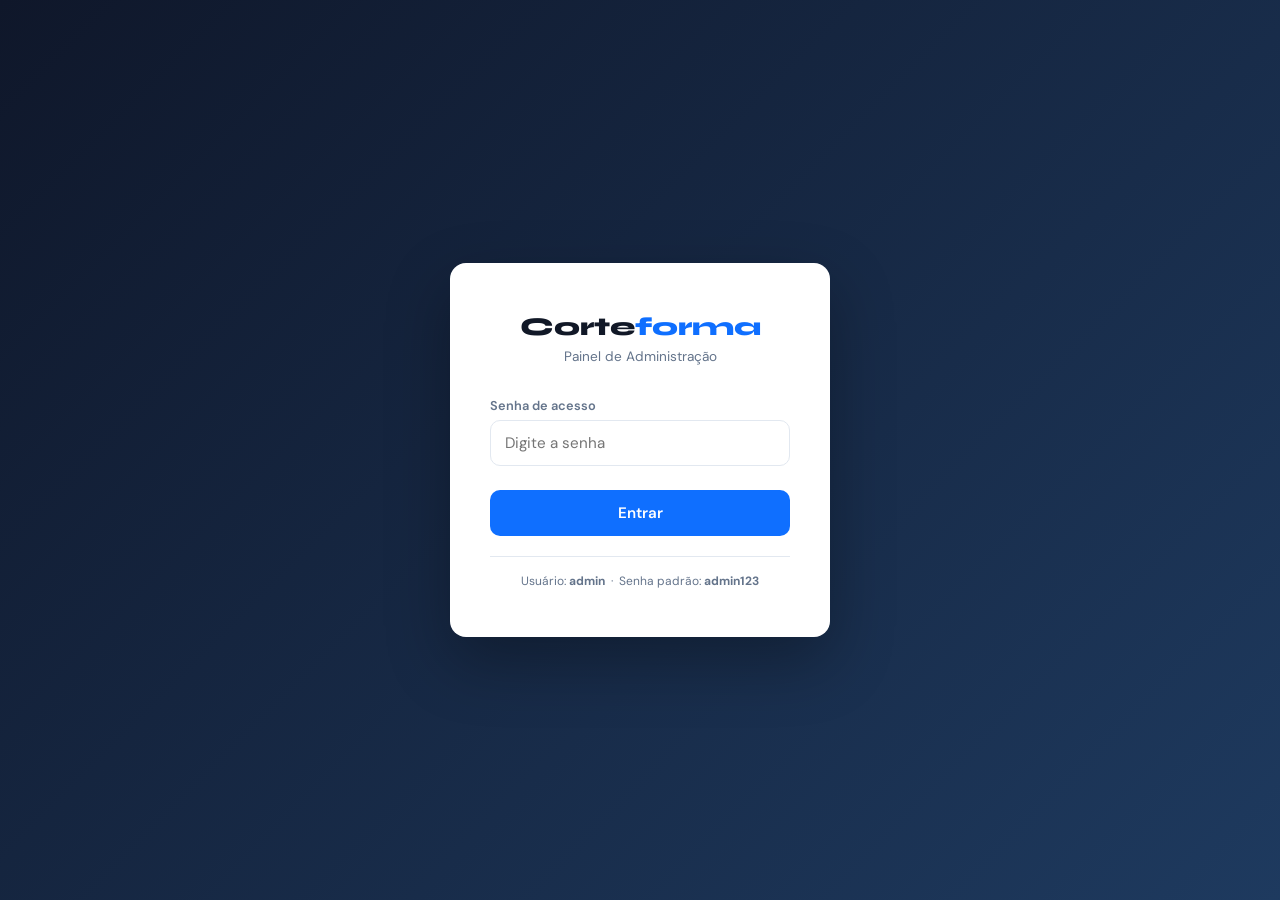
<file: admin.html>
<!DOCTYPE html>
<html lang="pt-BR">
<head>
  <meta charset="UTF-8">
  <meta name="viewport" content="width=device-width, initial-scale=1.0">
  <title>Corteforma — Painel Admin</title>
  <script src="config.js"></script>
  <style>
    @import url('https://fonts.googleapis.com/css2?family=Syne:wght@600;700;800&family=DM+Sans:wght@400;500;600&display=swap');

    *, *::before, *::after { box-sizing: border-box; margin: 0; padding: 0; }

    :root {
      --primary: #0f6fff;
      --secondary: #111827;
      --accent: #25D366;
      --bg: #f1f5f9;
      --surface: #ffffff;
      --border: #e2e8f0;
      --text: #111827;
      --muted: #64748b;
      --danger: #ef4444;
      --success: #22c55e;
      --warning: #f59e0b;
      --radius: 10px;
      --radius-lg: 16px;
      --shadow: 0 1px 8px rgba(0,0,0,0.07);
      --shadow-md: 0 4px 20px rgba(0,0,0,0.10);
      --font: 'DM Sans', system-ui, sans-serif;
      --font-display: 'Syne', system-ui, sans-serif;
      --sidebar-w: 220px;
      --header-h: 56px;
    }

    html { scroll-behavior: smooth; }
    body { font-family: var(--font); background: var(--bg); color: var(--text); min-height: 100vh; display: flex; flex-direction: column; }

    /* ── LOGIN ── */
    #login-screen {
      position: fixed; inset: 0; background: linear-gradient(135deg, #0f172a 0%, #1e3a5f 100%);
      display: flex; align-items: center; justify-content: center; z-index: 9999;
    }
    .login-box {
      background: #fff; border-radius: var(--radius-lg); padding: 48px 40px; width: 100%; max-width: 380px;
      box-shadow: 0 24px 64px rgba(0,0,0,0.3); text-align: center;
    }
    .login-logo { font-family: var(--font-display); font-size: 1.6rem; font-weight: 800; color: var(--secondary); margin-bottom: 6px; }
    .login-logo span { color: var(--primary); }
    .login-sub { font-size: 0.85rem; color: var(--muted); margin-bottom: 32px; }
    .login-box label { display: block; text-align: left; font-size: 0.8rem; font-weight: 600; color: var(--muted); margin-bottom: 6px; }
    .login-box input { width: 100%; padding: 12px 14px; border: 1.5px solid var(--border); border-radius: var(--radius); font-family: var(--font); font-size: 0.95rem; outline: none; transition: border 0.2s; }
    .login-box input:focus { border-color: var(--primary); }
    .login-form-group { margin-bottom: 16px; }
    .login-btn { width: 100%; padding: 13px; background: var(--primary); color: #fff; border: none; border-radius: var(--radius); font-family: var(--font); font-size: 0.95rem; font-weight: 600; cursor: pointer; margin-top: 8px; transition: all 0.2s; }
    .login-btn:hover { filter: brightness(1.08); transform: translateY(-1px); }
    .login-error { color: var(--danger); font-size: 0.82rem; margin-top: 10px; display: none; }
    .login-hint { font-size: 0.75rem; color: var(--muted); margin-top: 20px; padding-top: 16px; border-top: 1px solid var(--border); }

    /* ── LAYOUT ── */
    #admin-app { display: none; flex-direction: column; min-height: 100vh; }

    /* TOPBAR */
    .topbar {
      height: var(--header-h); background: var(--secondary); color: #fff;
      display: flex; align-items: center; padding: 0 20px; gap: 16px;
      position: fixed; top: 0; left: 0; right: 0; z-index: 100;
      box-shadow: 0 2px 12px rgba(0,0,0,0.2);
    }
    .topbar-logo { font-family: var(--font-display); font-size: 1.1rem; font-weight: 800; display: flex; align-items: center; gap: 8px; }
    .topbar-logo .mark { width: 28px; height: 28px; border-radius: 6px; background: var(--primary); display: flex; align-items: center; justify-content: center; font-size: 0.75rem; font-weight: 800; }
    .topbar-badge { font-size: 0.7rem; background: rgba(255,255,255,0.15); padding: 2px 8px; border-radius: 99px; color: rgba(255,255,255,0.7); }
    .topbar-actions { margin-left: auto; display: flex; gap: 10px; align-items: center; }
    .topbar-btn { display: flex; align-items: center; gap: 6px; font-size: 0.82rem; font-weight: 600; padding: 7px 14px; border-radius: 8px; border: none; cursor: pointer; transition: all 0.18s; font-family: var(--font); }
    .topbar-btn-view { background: rgba(255,255,255,0.1); color: #fff; }
    .topbar-btn-view:hover { background: rgba(255,255,255,0.2); }
    .topbar-btn-save { background: var(--primary); color: #fff; }
    .topbar-btn-save:hover { filter: brightness(1.1); }
    .topbar-btn-export { background: var(--success); color: #fff; }
    .topbar-btn-export { background: #334155; color: #fff; }
    .topbar-btn-export:hover { filter: brightness(1.1); }
    .topbar-btn-publish { background: #e63000; color: #fff; }
    .topbar-btn-publish:hover { filter: brightness(1.1); transform: translateY(-1px); }
    .topbar-btn-logout { background: transparent; color: rgba(255,255,255,0.5); font-size: 0.8rem; padding: 6px 10px; }
    .topbar-btn-logout:hover { color: #fff; }

    /* BODY */
    .admin-body { display: flex; margin-top: var(--header-h); flex: 1; }

    /* SIDEBAR */
    .sidebar {
      width: var(--sidebar-w); background: var(--surface); border-right: 1px solid var(--border);
      position: fixed; top: var(--header-h); bottom: 0; left: 0; overflow-y: auto;
      padding: 16px 12px;
    }
    .sidebar-section-title { font-size: 0.68rem; font-weight: 700; text-transform: uppercase; letter-spacing: 0.1em; color: var(--muted); padding: 4px 8px; margin: 12px 0 4px; }
    .nav-item {
      display: flex; align-items: center; gap: 10px; padding: 9px 10px; border-radius: 8px;
      font-size: 0.875rem; font-weight: 500; color: var(--muted); cursor: pointer;
      transition: all 0.15s; border: none; background: none; width: 100%; text-align: left;
    }
    .nav-item:hover { background: var(--bg); color: var(--text); }
    .nav-item.active { background: rgba(15,111,255,0.1); color: var(--primary); font-weight: 600; }
    .nav-item .nav-icon { font-size: 1rem; width: 20px; text-align: center; }
    .nav-badge { margin-left: auto; font-size: 0.7rem; background: var(--primary); color: #fff; padding: 1px 7px; border-radius: 99px; }

    /* MAIN CONTENT */
    .main-content { margin-left: var(--sidebar-w); flex: 1; padding: 28px; }

    /* PANELS */
    .panel { display: none; }
    .panel.active { display: block; }

    .panel-title {
      font-family: var(--font-display); font-size: 1.4rem; font-weight: 800; color: var(--secondary);
      margin-bottom: 4px; letter-spacing: -0.02em;
    }
    .panel-subtitle { font-size: 0.875rem; color: var(--muted); margin-bottom: 28px; }

    /* CARDS */
    .card { background: var(--surface); border: 1px solid var(--border); border-radius: var(--radius-lg); padding: 24px; margin-bottom: 20px; box-shadow: var(--shadow); }
    .card-title { font-family: var(--font-display); font-size: 1rem; font-weight: 700; color: var(--secondary); margin-bottom: 16px; display: flex; align-items: center; gap: 8px; }

    /* FORM */
    .form-grid { display: grid; grid-template-columns: 1fr 1fr; gap: 16px; }
    .form-grid-3 { grid-template-columns: 1fr 1fr 1fr; }
    .form-full { grid-column: 1 / -1; }
    .field { display: flex; flex-direction: column; gap: 6px; }
    .field label { font-size: 0.8rem; font-weight: 600; color: var(--muted); }
    .field input, .field select, .field textarea {
      padding: 10px 12px; border: 1.5px solid var(--border); border-radius: 8px;
      font-family: var(--font); font-size: 0.9rem; color: var(--text); background: var(--bg);
      outline: none; transition: border 0.18s, background 0.18s; resize: vertical;
    }
    .field input:focus, .field select:focus, .field textarea:focus {
      border-color: var(--primary); background: #fff;
    }
    .field input[type="color"] { height: 42px; cursor: pointer; padding: 4px 8px; }
    .field-hint { font-size: 0.73rem; color: var(--muted); }
    .field-row { display: flex; align-items: center; gap: 8px; }
    .field-row input { flex: 1; }

    /* TOGGLE */
    .toggle-wrap { display: flex; align-items: center; gap: 10px; }
    .toggle { position: relative; width: 40px; height: 22px; flex-shrink: 0; }
    .toggle input { opacity: 0; width: 0; height: 0; position: absolute; }
    .toggle-slider {
      position: absolute; inset: 0; background: var(--border); border-radius: 99px; cursor: pointer; transition: background 0.2s;
    }
    .toggle-slider::before {
      content: ''; position: absolute; width: 16px; height: 16px; border-radius: 50%;
      background: #fff; top: 3px; left: 3px; transition: transform 0.2s;
      box-shadow: 0 1px 3px rgba(0,0,0,0.2);
    }
    .toggle input:checked + .toggle-slider { background: var(--primary); }
    .toggle input:checked + .toggle-slider::before { transform: translateX(18px); }
    .toggle-label { font-size: 0.875rem; font-weight: 500; color: var(--text); }

    /* COLORS GRID */
    .colors-grid { display: grid; grid-template-columns: repeat(auto-fill, minmax(200px, 1fr)); gap: 14px; }
    .color-field { display: flex; flex-direction: column; gap: 6px; }
    .color-field label { font-size: 0.8rem; font-weight: 600; color: var(--muted); }
    .color-row { display: flex; align-items: center; gap: 10px; padding: 8px 12px; background: var(--bg); border: 1.5px solid var(--border); border-radius: 8px; transition: border 0.18s; }
    .color-row:focus-within { border-color: var(--primary); }
    .color-row input[type="color"] { width: 32px; height: 32px; border: none; background: none; cursor: pointer; padding: 0; border-radius: 6px; }
    .color-row input[type="text"] { flex: 1; border: none; background: none; font-family: 'Courier New', monospace; font-size: 0.88rem; color: var(--text); outline: none; }

    /* PRODUCT LIST */
    .product-list { display: flex; flex-direction: column; gap: 10px; }
    .product-list-item {
      display: flex; align-items: center; gap: 14px;
      padding: 14px 16px; background: var(--bg); border: 1.5px solid var(--border);
      border-radius: var(--radius); cursor: pointer; transition: all 0.18s;
    }
    .product-list-item:hover { border-color: var(--primary); background: rgba(15,111,255,0.03); }
    .product-list-item.editing { border-color: var(--primary); background: rgba(15,111,255,0.05); }
    .product-thumb { width: 52px; height: 52px; border-radius: 8px; object-fit: cover; background: var(--border); flex-shrink: 0; }
    .product-list-info { flex: 1; min-width: 0; }
    .product-list-name { font-weight: 600; font-size: 0.9rem; white-space: nowrap; overflow: hidden; text-overflow: ellipsis; }
    .product-list-meta { font-size: 0.75rem; color: var(--muted); margin-top: 2px; }
    .product-list-actions { display: flex; gap: 6px; flex-shrink: 0; }

    .btn-icon {
      width: 32px; height: 32px; border-radius: 7px; border: 1.5px solid var(--border);
      background: var(--surface); display: flex; align-items: center; justify-content: center;
      cursor: pointer; font-size: 0.9rem; transition: all 0.15s; color: var(--muted);
    }
    .btn-icon:hover { border-color: var(--primary); color: var(--primary); background: rgba(15,111,255,0.06); }
    .btn-icon.danger:hover { border-color: var(--danger); color: var(--danger); background: rgba(239,68,68,0.06); }

    /* PRODUCT EDITOR */
    .product-editor {
      background: var(--surface); border: 1.5px solid var(--primary);
      border-radius: var(--radius-lg); padding: 24px; margin-top: 16px;
      box-shadow: 0 0 0 4px rgba(15,111,255,0.06);
    }
    .product-editor-header { display: flex; align-items: center; justify-content: space-between; margin-bottom: 20px; }
    .product-editor-title { font-family: var(--font-display); font-size: 1rem; font-weight: 700; color: var(--primary); }
    .editor-actions { display: flex; gap: 8px; }

    /* TAGS EDITOR */
    .tags-editor { display: flex; flex-wrap: wrap; gap: 6px; align-items: center; min-height: 40px; padding: 8px; background: var(--bg); border: 1.5px solid var(--border); border-radius: 8px; }
    .tags-editor:focus-within { border-color: var(--primary); background: #fff; }
    .tag-chip { display: flex; align-items: center; gap: 4px; background: rgba(15,111,255,0.1); color: var(--primary); font-size: 0.75rem; font-weight: 600; padding: 3px 8px 3px 10px; border-radius: 99px; }
    .tag-chip button { background: none; border: none; cursor: pointer; color: var(--primary); font-size: 0.85rem; line-height: 1; padding: 0; opacity: 0.6; }
    .tag-chip button:hover { opacity: 1; }
    .tag-input { flex: 1; min-width: 80px; border: none; background: none; font-family: var(--font); font-size: 0.85rem; outline: none; }

    /* CATEGORIES EDITOR */
    .cat-list { display: flex; flex-direction: column; gap: 8px; }
    .cat-item { display: flex; align-items: center; gap: 10px; padding: 10px 14px; background: var(--bg); border: 1.5px solid var(--border); border-radius: 8px; }
    .cat-item input { flex: 1; border: none; background: none; font-family: var(--font); font-size: 0.9rem; outline: none; }
    .cat-item .cat-icon-inp { width: 44px; text-align: center; font-size: 1.1rem; }

    /* BUTTONS */
    .btn { display: inline-flex; align-items: center; gap: 7px; padding: 9px 18px; border-radius: 8px; border: none; cursor: pointer; font-family: var(--font); font-size: 0.875rem; font-weight: 600; transition: all 0.18s; }
    .btn-primary { background: var(--primary); color: #fff; }
    .btn-primary:hover { filter: brightness(1.08); transform: translateY(-1px); }
    .btn-success { background: var(--success); color: #fff; }
    .btn-success:hover { filter: brightness(1.05); }
    .btn-danger { background: var(--danger); color: #fff; }
    .btn-danger:hover { filter: brightness(1.05); }
    .btn-outline { background: transparent; border: 1.5px solid var(--border); color: var(--text); }
    .btn-outline:hover { border-color: var(--primary); color: var(--primary); }
    .btn-ghost { background: var(--bg); color: var(--muted); }
    .btn-ghost:hover { background: var(--border); color: var(--text); }
    .btn-sm { padding: 6px 12px; font-size: 0.8rem; border-radius: 6px; }

    /* STATUS BADGE */
    .status-badge { display: inline-flex; align-items: center; padding: 3px 8px; border-radius: 99px; font-size: 0.7rem; font-weight: 700; }
    .status-disponivel   { background: #d1fae5; color: #065f46; }
    .status-sob-encomenda { background: #fef3c7; color: #92400e; }
    .status-lancamento   { background: #ede9fe; color: #5b21b6; }
    .status-mais-vendido { background: #fee2e2; color: #991b1b; }

    /* TOAST */
    .toast-container { position: fixed; bottom: 24px; right: 24px; z-index: 9999; display: flex; flex-direction: column; gap: 8px; pointer-events: none; }
    .toast {
      background: var(--secondary); color: #fff; padding: 12px 20px; border-radius: 10px;
      font-size: 0.875rem; font-weight: 500; box-shadow: var(--shadow-md);
      animation: toastIn 0.25s ease forwards; pointer-events: all; display: flex; align-items: center; gap: 10px;
    }
    .toast.success { background: #166534; }
    .toast.error   { background: #991b1b; }
    @keyframes toastIn { from { opacity: 0; transform: translateY(12px); } to { opacity: 1; transform: translateY(0); } }
    @keyframes toastOut { from { opacity: 1; } to { opacity: 0; transform: translateY(8px); } }

    /* EXPORT MODAL */
    .export-overlay {
      position: fixed; inset: 0; background: rgba(0,0,0,0.5); backdrop-filter: blur(4px);
      z-index: 8000; display: flex; align-items: center; justify-content: center; padding: 24px;
      opacity: 0; pointer-events: none; transition: opacity 0.2s;
    }
    .export-overlay.open { opacity: 1; pointer-events: all; }
    .export-box {
      background: var(--surface); border-radius: var(--radius-lg); width: 100%; max-width: 700px;
      max-height: 85vh; overflow: hidden; display: flex; flex-direction: column;
      box-shadow: 0 24px 64px rgba(0,0,0,0.2);
    }
    .export-header { padding: 20px 24px; border-bottom: 1px solid var(--border); display: flex; align-items: center; justify-content: space-between; }
    .export-header h3 { font-family: var(--font-display); font-size: 1.1rem; font-weight: 700; }
    .export-body { padding: 20px 24px; overflow-y: auto; flex: 1; }
    .export-code {
      background: #0f172a; color: #e2e8f0; font-family: 'Courier New', monospace; font-size: 0.78rem;
      padding: 20px; border-radius: 10px; overflow-x: auto; white-space: pre; line-height: 1.6;
      max-height: 400px; overflow-y: auto;
    }
    .export-info { font-size: 0.875rem; color: var(--muted); margin-bottom: 16px; line-height: 1.6; }
    .export-footer { padding: 16px 24px; border-top: 1px solid var(--border); display: flex; gap: 10px; justify-content: flex-end; }

    /* OVERVIEW STATS */
    .stats-grid { display: grid; grid-template-columns: repeat(auto-fill, minmax(180px, 1fr)); gap: 16px; margin-bottom: 28px; }
    .stat-card { background: var(--surface); border: 1px solid var(--border); border-radius: var(--radius); padding: 20px; box-shadow: var(--shadow); }
    .stat-value { font-family: var(--font-display); font-size: 2rem; font-weight: 800; color: var(--secondary); line-height: 1; }
    .stat-label { font-size: 0.8rem; color: var(--muted); margin-top: 6px; }
    .stat-icon { font-size: 1.4rem; margin-bottom: 10px; }

    /* DIVIDER */
    .divider { border: none; border-top: 1px solid var(--border); margin: 20px 0; }

    /* SECTION ADD BTN */
    .add-row { display: flex; justify-content: flex-end; margin-bottom: 16px; }

    /* RESPONSIVE */
    @media (max-width: 768px) {
      .sidebar { display: none; }
      .main-content { margin-left: 0; padding: 16px; }
      .form-grid { grid-template-columns: 1fr; }
      .form-grid-3 { grid-template-columns: 1fr; }
    }
  </style>
</head>
<body>

<!-- ─── LOGIN ─── -->
<div id="login-screen">
  <div class="login-box">
    <div class="login-logo">Corte<span>forma</span></div>
    <div class="login-sub">Painel de Administração</div>
    <div class="login-form-group">
      <label for="login-pass">Senha de acesso</label>
      <input type="password" id="login-pass" placeholder="Digite a senha" autocomplete="current-password">
    </div>
    <button class="login-btn" onclick="doLogin()">Entrar</button>
    <div class="login-error" id="login-error">Senha incorreta. Tente novamente.</div>
    <div class="login-hint" id="login-hint-text">Carregando...</div>
    <script>
      document.addEventListener('DOMContentLoaded', function() {
        const u = localStorage.getItem('cf_admin_username') || 'admin';
        document.getElementById('login-hint-text').innerHTML = 'Usuário: <strong>' + u + '</strong> &nbsp;·&nbsp; Senha padrão: <strong>admin123</strong>';
      });
    </script>
  </div>
</div>

<!-- ─── ADMIN APP ─── -->
<div id="admin-app">

  <!-- TOPBAR -->
  <header class="topbar">
    <div class="topbar-logo">
      <div class="mark">CF</div>
      <span id="topbar-name">Corteforma</span>
    </div>
    <span class="topbar-badge">Admin</span>
    <div class="topbar-actions">
      <button class="topbar-btn topbar-btn-view" onclick="window.open('index.html','_blank')">👁 Ver site</button>
      <button class="topbar-btn topbar-btn-export" onclick="openExport()">⬇ Exportar</button>
      <button class="topbar-btn topbar-btn-publish" onclick="openPublish()">🚀 Publicar no site</button>
      <button class="topbar-btn topbar-btn-logout" onclick="doLogout()">Sair</button>
    </div>
  </header>

  <div class="admin-body">

    <!-- SIDEBAR -->
    <aside class="sidebar">
      <div class="sidebar-section-title">Visão geral</div>
      <button class="nav-item active" data-panel="overview" onclick="switchPanel(this)">
        <span class="nav-icon">📊</span> Dashboard
      </button>

      <div class="sidebar-section-title">Conteúdo</div>
      <button class="nav-item" data-panel="products" onclick="switchPanel(this)">
        <span class="nav-icon">📦</span> Produtos
        <span class="nav-badge" id="badge-products">0</span>
      </button>
      <button class="nav-item" data-panel="categories" onclick="switchPanel(this)">
        <span class="nav-icon">🏷</span> Categorias
      </button>

      <div class="sidebar-section-title">Configurações</div>
      <button class="nav-item" data-panel="general" onclick="switchPanel(this)">
        <span class="nav-icon">⚙️</span> Geral
      </button>
      <button class="nav-item" data-panel="colors" onclick="switchPanel(this)">
        <span class="nav-icon">🎨</span> Cores
      </button>
      <button class="nav-item" data-panel="texts" onclick="switchPanel(this)">
        <span class="nav-icon">✏️</span> Textos
      </button>
      <button class="nav-item" data-panel="contact" onclick="switchPanel(this)">
        <span class="nav-icon">📱</span> Contato
      </button>

      <div class="sidebar-section-title">Segurança</div>
      <button class="nav-item" data-panel="security" onclick="switchPanel(this)">
        <span class="nav-icon">🔐</span> Usuário e Senha
      </button>
    </aside>

    <!-- MAIN -->
    <main class="main-content">

      <!-- ── OVERVIEW ── -->
      <div class="panel active" id="panel-overview">
        <div class="panel-title">Dashboard</div>
        <div class="panel-subtitle">Resumo rápido do seu site.</div>
        <div class="stats-grid" id="overview-stats"></div>
        <div class="card">
          <div class="card-title">🚀 Como usar este painel</div>
          <p style="font-size:.875rem;color:var(--muted);line-height:1.7">
            Use o menu lateral para editar produtos, categorias, cores e textos.<br><br>
            Quando terminar, clique em <strong style="color:#e63000">🚀 Publicar no site</strong> no topo.
            O site é atualizado automaticamente em cerca de <strong>1 minuto</strong> — sem precisar baixar ou subir arquivos.
            <br><br>
            Na primeira vez, você precisa configurar o <strong>Token do GitHub</strong> no painel de publicação.
          </p>
        </div>
      </div>

      <!-- ── PRODUTOS ── -->
      <div class="panel" id="panel-products">
        <div class="panel-title">Produtos</div>
        <div class="panel-subtitle">Adicione, edite ou remova produtos do catálogo.</div>
        <div class="add-row">
          <button class="btn btn-primary" onclick="addProduct()">＋ Novo produto</button>
        </div>
        <div class="product-list" id="product-list"></div>
        <div id="product-editor-container"></div>
      </div>

      <!-- ── CATEGORIAS ── -->
      <div class="panel" id="panel-categories">
        <div class="panel-title">Categorias</div>
        <div class="panel-subtitle">Gerencie as categorias exibidas no site e nos filtros.</div>
        <div class="card">
          <div class="card-title">🏷 Categorias cadastradas</div>
          <div class="cat-list" id="cat-list"></div>
          <div style="margin-top:14px;display:flex;gap:10px;align-items:center">
            <button class="btn btn-primary btn-sm" onclick="addCategory()">＋ Nova categoria</button>
            <button class="btn btn-ghost btn-sm" onclick="saveCategoriesLocal()">💾 Salvar categorias</button>
          </div>
        </div>
      </div>

      <!-- ── GERAL ── -->
      <div class="panel" id="panel-general">
        <div class="panel-title">Informações Gerais</div>
        <div class="panel-subtitle">Nome da empresa, slogan e informações básicas.</div>
        <div class="card">
          <div class="card-title">🏢 Empresa</div>
          <div class="form-grid">
            <div class="field form-full">
              <label>Nome da empresa</label>
              <input type="text" id="g-companyName" placeholder="Corteforma">
            </div>
            <div class="field form-full">
              <label>Slogan</label>
              <input type="text" id="g-slogan" placeholder="Produtos personalizados...">
            </div>
            <div class="field">
              <label>Cidade / Estado</label>
              <input type="text" id="g-city" placeholder="São José dos Campos - SP">
            </div>
            <div class="field">
              <label>Horário de atendimento</label>
              <input type="text" id="g-hours" placeholder="Segunda a sexta, 9h às 18h">
            </div>
          </div>
          <div style="margin-top:16px">
            <button class="btn btn-success" onclick="saveGeneral()">💾 Salvar informações gerais</button>
          </div>
        </div>
      </div>

      <!-- ── CORES ── -->
      <div class="panel" id="panel-colors">
        <div class="panel-title">Cores do Site</div>
        <div class="panel-subtitle">Altere a paleta de cores. A prévia é atualizada em tempo real.</div>
        <div class="card">
          <div class="card-title">🎨 Paleta de cores</div>
          <div class="colors-grid" id="colors-grid"></div>
          <hr class="divider">
          <div style="display:flex;gap:10px;flex-wrap:wrap">
            <button class="btn btn-success" onclick="saveColors()">💾 Salvar cores</button>
            <button class="btn btn-ghost" onclick="resetColors()">↺ Restaurar padrão</button>
          </div>
        </div>
      </div>

      <!-- ── TEXTOS ── -->
      <div class="panel" id="panel-texts">
        <div class="panel-title">Textos do Site</div>
        <div class="panel-subtitle">Banner principal, seção de personalizados e como comprar.</div>

        <div class="card">
          <div class="card-title">🖼 Banner principal (Hero)</div>
          <div class="form-grid">
            <div class="field">
              <label>Destaque (badge)</label>
              <input type="text" id="t-badge" placeholder="✦ Fabricação sob demanda">
            </div>
            <div class="field">
              <label>Botão primário</label>
              <input type="text" id="t-btnP" placeholder="Ver produtos">
            </div>
            <div class="field form-full">
              <label>Título principal</label>
              <input type="text" id="t-title" placeholder="Produtos personalizados...">
            </div>
            <div class="field form-full">
              <label>Subtítulo</label>
              <textarea id="t-subtitle" rows="2" placeholder="Descrição do banner..."></textarea>
            </div>
            <div class="field form-full">
              <label>Botão WhatsApp</label>
              <input type="text" id="t-btnS" placeholder="Comprar pelo WhatsApp">
            </div>
          </div>
        </div>

        <div class="card">
          <div class="card-title">✏️ Seção Personalizados</div>
          <div class="form-grid">
            <div class="field form-full">
              <label>Título</label>
              <input type="text" id="t-custTitle" placeholder="Tem uma ideia diferente?">
            </div>
            <div class="field form-full">
              <label>Subtítulo</label>
              <textarea id="t-custSub" rows="2"></textarea>
            </div>
            <div class="field">
              <label>Texto do botão</label>
              <input type="text" id="t-custBtn" placeholder="Pedir produto personalizado">
            </div>
            <div class="field">
              <label>Mensagem WhatsApp</label>
              <input type="text" id="t-custWa">
            </div>
          </div>
        </div>

        <div class="card">
          <div class="card-title">🛒 Como Comprar</div>
          <div class="form-grid">
            <div class="field">
              <label>Título da seção</label>
              <input type="text" id="t-htbTitle">
            </div>
            <div class="field">
              <label>Subtítulo da seção</label>
              <input type="text" id="t-htbSub">
            </div>
          </div>
          <div id="steps-editor" style="margin-top:16px;display:flex;flex-direction:column;gap:8px"></div>
        </div>

        <button class="btn btn-success" onclick="saveTexts()">💾 Salvar todos os textos</button>
      </div>

      <!-- ── CONTATO ── -->
      <div class="panel" id="panel-contact">
        <div class="panel-title">Contato & Redes Sociais</div>
        <div class="panel-subtitle">WhatsApp, e-mail, Instagram e localização.</div>
        <div class="card">
          <div class="card-title">📱 Dados de contato</div>
          <div class="form-grid">
            <div class="field">
              <label>Número WhatsApp</label>
              <input type="text" id="c-wa" placeholder="5512999999999">
              <span class="field-hint">Formato: 55 + DDD + número, sem espaços</span>
            </div>
            <div class="field">
              <label>E-mail</label>
              <input type="email" id="c-email" placeholder="contato@empresa.com">
            </div>
            <div class="field">
              <label>Instagram (URL completa)</label>
              <input type="url" id="c-instagram" placeholder="https://instagram.com/usuario">
            </div>
            <div class="field">
              <label>Cidade / Estado</label>
              <input type="text" id="c-city" placeholder="São José dos Campos - SP">
            </div>
            <div class="field form-full">
              <label>Horário de atendimento</label>
              <input type="text" id="c-hours" placeholder="Segunda a sexta, das 9h às 18h">
            </div>
          </div>
          <div style="margin-top:16px">
            <button class="btn btn-success" onclick="saveContact()">💾 Salvar contato</button>
          </div>
        </div>
      </div>

      <!-- ── SEGURANÇA ── -->
      <div class="panel" id="panel-security">
        <div class="panel-title">Usuário e Senha</div>
        <div class="panel-subtitle">Altere as credenciais de acesso ao painel admin.</div>

        <div class="card">
          <div class="card-title">👤 Alterar usuário</div>
          <div class="form-grid">
            <div class="field">
              <label>Usuário atual</label>
              <input type="text" id="sec-user-current" placeholder="Usuário atual" autocomplete="off">
            </div>
            <div class="field">
              <label>Novo usuário</label>
              <input type="text" id="sec-user-new" placeholder="Novo usuário" autocomplete="off">
            </div>
          </div>
          <div style="margin-top:16px">
            <button class="btn btn-primary" onclick="changeUsername()">💾 Salvar usuário</button>
          </div>
          <div style="margin-top:12px;padding:12px;background:var(--bg);border-radius:8px;font-size:.8rem;color:var(--muted)">
            ⚠️ O usuário atual é exibido na tela de login. Padrão: <strong>admin</strong>
          </div>
        </div>

        <div class="card">
          <div class="card-title">🔑 Alterar senha</div>
          <div class="form-grid">
            <div class="field form-full">
              <label>Senha atual</label>
              <input type="password" id="sec-pass-current" placeholder="Digite a senha atual" autocomplete="current-password">
            </div>
            <div class="field">
              <label>Nova senha</label>
              <input type="password" id="sec-pass-new" placeholder="Nova senha (mín. 6 caracteres)" autocomplete="new-password">
            </div>
            <div class="field">
              <label>Confirmar nova senha</label>
              <input type="password" id="sec-pass-confirm" placeholder="Repita a nova senha" autocomplete="new-password">
            </div>
          </div>
          <div style="margin-top:16px">
            <button class="btn btn-primary" onclick="changePassword()">🔑 Alterar senha</button>
          </div>
          <div style="margin-top:12px;padding:12px;background:var(--bg);border-radius:8px;font-size:.8rem;color:var(--muted)">
            ⚠️ A senha fica salva no navegador. Se trocar de dispositivo, use a senha padrão <strong>admin123</strong> e redefina novamente.
          </div>
        </div>

        <div class="card">
          <div class="card-title">🔄 Redefinir credenciais</div>
          <p style="font-size:.875rem;color:var(--muted);margin-bottom:16px">
            Se esquecer a senha, você pode redefinir tudo para o padrão diretamente no arquivo <code>admin.html</code>,
            alterando a variável <code>ADMIN_PASSWORD</code> para <code>admin123</code>.
          </p>
          <button class="btn btn-danger btn-sm" onclick="resetCredentials()">⚠️ Redefinir para padrão</button>
        </div>
      </div>

    </main>
  </div>
</div>

<!-- PUBLISH MODAL -->
<div class="export-overlay" id="publish-overlay">
  <div class="export-box" style="max-width:520px">
    <div class="export-header">
      <h3>🚀 Publicar no site</h3>
      <button class="btn-icon" onclick="closePublish()">✕</button>
    </div>
    <div class="export-body">

      <div id="publish-setup" style="display:none">
        <p class="export-info">
          Para publicar direto no site, você precisa de um <strong>Token do GitHub</strong>.
          Ele é criado uma vez só e fica salvo no seu navegador.
        </p>
        <div style="background:#f8fafc;border:1px solid #e2e8f0;border-radius:10px;padding:16px;margin-bottom:16px;font-size:.82rem;color:#475569;line-height:1.8">
          <strong>Como criar o token:</strong><br>
          1. Acesse <a href="https://github.com/settings/tokens/new" target="_blank" style="color:#0f6fff">github.com/settings/tokens/new</a><br>
          2. Em "Note" coloque: <code>Corteforma Admin</code><br>
          3. Em "Expiration" escolha: <code>No expiration</code><br>
          4. Em "Select scopes" marque: <code>✅ repo</code><br>
          5. Clique em <strong>"Generate token"</strong><br>
          6. Copie o token gerado e cole abaixo
        </div>
        <div class="field" style="margin-bottom:12px">
          <label>Token do GitHub (ghp_...)</label>
          <input type="password" id="gh-token-input" placeholder="ghp_xxxxxxxxxxxxxxxxxxxx" style="font-family:monospace">
        </div>
        <div class="field" style="margin-bottom:12px">
          <label>Usuário do GitHub</label>
          <input type="text" id="gh-user-input" placeholder="corteforma10-art">
        </div>
        <div class="field" style="margin-bottom:16px">
          <label>Nome do repositório</label>
          <input type="text" id="gh-repo-input" placeholder="corteforma">
        </div>
        <button class="btn btn-primary" onclick="saveGithubConfig()" style="width:100%;justify-content:center">Salvar configuração</button>
      </div>

      <div id="publish-ready" style="display:none">
        <div style="text-align:center;padding:16px 0 24px">
          <div style="font-size:3rem;margin-bottom:12px">🚀</div>
          <div style="font-family:var(--font-display);font-size:1.2rem;font-weight:700;color:#111827;margin-bottom:8px">Pronto para publicar!</div>
          <div style="font-size:.875rem;color:#64748b;margin-bottom:24px">
            Repositório: <strong id="publish-repo-label"></strong><br>
            O site será atualizado em cerca de 1 minuto após a publicação.
          </div>
          <button class="btn btn-primary" onclick="publishToGithub()" id="publish-go-btn" style="width:100%;justify-content:center;font-size:1rem;padding:14px">
            🚀 Publicar agora
          </button>
          <div id="publish-progress" style="display:none;margin-top:16px">
            <div style="font-size:.875rem;color:#64748b" id="publish-status-text">Publicando...</div>
            <div style="margin-top:8px;height:4px;background:#e2e8f0;border-radius:99px;overflow:hidden">
              <div id="publish-bar" style="height:100%;width:0%;background:#e63000;border-radius:99px;transition:width .4s ease"></div>
            </div>
          </div>
          <button class="btn btn-ghost btn-sm" onclick="resetGithubConfig()" style="margin-top:16px">⚙ Trocar configuração</button>
        </div>
      </div>

    </div>
  </div>
</div>

<!-- EXPORT MODAL -->
<div class="export-overlay" id="export-overlay">
  <div class="export-box">
    <div class="export-header">
      <h3>⬇ Exportar config.js</h3>
      <button class="btn-icon" onclick="closeExport()">✕</button>
    </div>
    <div class="export-body">
      <p class="export-info">
        Copie o código abaixo ou clique em <strong>"Baixar config.js"</strong>.
        Substitua o arquivo <code>config.js</code> na pasta do seu site e faça novo deploy na Cloudflare Pages.
      </p>
      <pre class="export-code" id="export-code"></pre>
    </div>
    <div class="export-footer">
      <button class="btn btn-outline" onclick="copyConfig()">📋 Copiar código</button>
      <button class="btn btn-success" onclick="downloadConfig()">⬇ Baixar config.js</button>
      <button class="btn btn-ghost" onclick="closeExport()">Fechar</button>
    </div>
  </div>
</div>

<!-- TOAST CONTAINER -->
<div class="toast-container" id="toast-container"></div>

<script>
// ============================================================
// ADMIN — SCRIPT
// ============================================================

const ADMIN_PASSWORD = 'admin123'; // ← ALTERE ESTA SENHA

// Estado local (cópia editável do config)
let state = JSON.parse(JSON.stringify(siteConfig));

// Tenta restaurar estado salvo no localStorage
try {
  const saved = localStorage.getItem('cf_admin_state');
  if (saved) state = JSON.parse(saved);
} catch(e) {}

// Produto sendo editado no momento
let editingProductId = null;

// ── LOGIN ─────────────────────────────────────────────────
function getSavedPassword() {
  return localStorage.getItem('cf_admin_password') || ADMIN_PASSWORD;
}
function getSavedUsername() {
  return localStorage.getItem('cf_admin_username') || 'admin';
}

function doLogin() {
  const val = document.getElementById('login-pass').value;
  const err = document.getElementById('login-error');
  if (val === getSavedPassword()) {
    document.getElementById('login-screen').style.display = 'none';
    document.getElementById('admin-app').style.display = 'flex';
    init();
  } else {
    err.style.display = 'block';
    document.getElementById('login-pass').value = '';
  }
}

document.getElementById('login-pass').addEventListener('keydown', e => {
  if (e.key === 'Enter') doLogin();
});

function doLogout() {
  document.getElementById('admin-app').style.display = 'none';
  document.getElementById('login-screen').style.display = 'flex';
  document.getElementById('login-pass').value = '';
}

// ── INIT ──────────────────────────────────────────────────
function init() {
  document.getElementById('topbar-name').textContent = state.companyName || 'Corteforma';
  renderOverview();
  renderProductList();
  renderCategories();
  fillGeneral();
  fillColors();
  fillTexts();
  fillContact();
  document.getElementById('badge-products').textContent = state.products.length;
}

function saveLocal() {
  localStorage.setItem('cf_admin_state', JSON.stringify(state));
}

// ── PANELS ────────────────────────────────────────────────
function switchPanel(btn) {
  document.querySelectorAll('.nav-item').forEach(b => b.classList.remove('active'));
  document.querySelectorAll('.panel').forEach(p => p.classList.remove('active'));
  btn.classList.add('active');
  document.getElementById('panel-' + btn.dataset.panel).classList.add('active');
}

// ── TOAST ─────────────────────────────────────────────────
function toast(msg, type = 'success') {
  const el = document.createElement('div');
  el.className = `toast ${type}`;
  el.textContent = type === 'success' ? '✓ ' + msg : '✕ ' + msg;
  document.getElementById('toast-container').appendChild(el);
  setTimeout(() => {
    el.style.animation = 'toastOut 0.3s ease forwards';
    setTimeout(() => el.remove(), 300);
  }, 2800);
}

// ── OVERVIEW ──────────────────────────────────────────────
function renderOverview() {
  const featured = state.products.filter(p => p.featured).length;
  const cats = state.categories.filter(c => c.id !== 'todos').length;
  const statuses = {};
  state.products.forEach(p => { statuses[p.status] = (statuses[p.status] || 0) + 1; });

  document.getElementById('overview-stats').innerHTML = `
    <div class="stat-card"><div class="stat-icon">📦</div><div class="stat-value">${state.products.length}</div><div class="stat-label">Produtos cadastrados</div></div>
    <div class="stat-card"><div class="stat-icon">⭐</div><div class="stat-value">${featured}</div><div class="stat-label">Em destaque</div></div>
    <div class="stat-card"><div class="stat-icon">🏷</div><div class="stat-value">${cats}</div><div class="stat-label">Categorias</div></div>
    <div class="stat-card"><div class="stat-icon">✅</div><div class="stat-value">${statuses['Disponível'] || 0}</div><div class="stat-label">Disponíveis</div></div>
    <div class="stat-card"><div class="stat-icon">🕐</div><div class="stat-value">${statuses['Sob encomenda'] || 0}</div><div class="stat-label">Sob encomenda</div></div>
    <div class="stat-card"><div class="stat-icon">🚀</div><div class="stat-value">${statuses['Lançamento'] || 0}</div><div class="stat-label">Lançamentos</div></div>
  `;
}

// ── PRODUCTS ──────────────────────────────────────────────
function renderProductList() {
  const list = document.getElementById('product-list');
  if (!state.products.length) {
    list.innerHTML = '<p style="color:var(--muted);padding:16px;text-align:center">Nenhum produto cadastrado.</p>';
    return;
  }
  list.innerHTML = state.products.map(p => {
    const statusKey = (p.status || 'Disponível').toLowerCase().replace(/ /g, '-');
    return `
      <div class="product-list-item ${editingProductId === p.id ? 'editing' : ''}" id="pli-${p.id}">
        <img class="product-thumb" src="${esc(p.image)}" alt="${esc(p.name)}"
             onerror="this.src='data:image/svg+xml,<svg xmlns=%22http://www.w3.org/2000/svg%22 width=%2252%22 height=%2252%22><rect width=%2252%22 height=%2252%22 fill=%22%23f3f4f6%22/><text x=%2226%22 y=%2232%22 text-anchor=%22middle%22 font-size=%2220%22>📦</text></svg>'">
        <div class="product-list-info">
          <div class="product-list-name">${esc(p.name)}</div>
          <div class="product-list-meta">
            ${esc(categoryLabel(p.category))} &middot;
            ${esc(p.price || 'Sob orçamento')} &middot;
            <span class="status-badge status-${statusKey}">${esc(p.status)}</span>
            ${p.featured ? ' &middot; ⭐ Destaque' : ''}
          </div>
        </div>
        <div class="product-list-actions">
          <button class="btn-icon" onclick="editProduct(${p.id})" title="Editar">✏️</button>
          <button class="btn-icon" onclick="toggleFeatured(${p.id})" title="${p.featured ? 'Remover destaque' : 'Marcar destaque'}">
            ${p.featured ? '⭐' : '☆'}
          </button>
          <button class="btn-icon danger" onclick="deleteProduct(${p.id})" title="Remover">🗑</button>
        </div>
      </div>
    `;
  }).join('');
  document.getElementById('badge-products').textContent = state.products.length;
}

function categoryLabel(id) {
  const cat = state.categories.find(c => c.id === id);
  return cat ? cat.label : id;
}

function editProduct(id) {
  editingProductId = id;
  renderProductList();
  const p = state.products.find(x => x.id === id);
  if (!p) return;

  const container = document.getElementById('product-editor-container');
  container.innerHTML = productEditorHTML(p);
  container.scrollIntoView({ behavior: 'smooth', block: 'start' });

  // Inicializa tags
  renderTagsForEditor(p.tags || []);

  // Listeners
  document.getElementById('pe-img-inp').addEventListener('change', () => {
    const url = document.getElementById('pe-img-inp').value;
    document.getElementById('pe-img-preview').src = url;
  });
}

function productEditorHTML(p) {
  const catOptions = state.categories
    .filter(c => c.id !== 'todos')
    .map(c => `<option value="${esc(c.id)}" ${c.id === p.category ? 'selected' : ''}>${esc(c.label)}</option>`)
    .join('');

  const statusOptions = ['Disponível', 'Sob encomenda', 'Lançamento', 'Mais vendido']
    .map(s => `<option value="${esc(s)}" ${s === p.status ? 'selected' : ''}>${esc(s)}</option>`)
    .join('');

  return `
    <div class="product-editor" id="product-editor">
      <div class="product-editor-header">
        <div class="product-editor-title">✏️ Editando: ${esc(p.name)}</div>
        <div class="editor-actions">
          <button class="btn btn-success btn-sm" onclick="saveProduct(${p.id})">💾 Salvar produto</button>
          <button class="btn btn-ghost btn-sm" onclick="closeEditor()">✕ Fechar</button>
        </div>
      </div>
      <div class="form-grid">
        <div class="field form-full">
          <label>Nome do produto *</label>
          <input type="text" id="pe-name" value="${esc(p.name)}">
        </div>
        <div class="field">
          <label>Categoria</label>
          <select id="pe-cat">${catOptions}</select>
        </div>
        <div class="field">
          <label>Status</label>
          <select id="pe-status">${statusOptions}</select>
        </div>
        <div class="field">
          <label>Preço</label>
          <input type="text" id="pe-price" value="${esc(p.price || '')}" placeholder="R$ 0,00 ou Sob orçamento">
        </div>
        <div class="field">
          <label>Prazo de produção</label>
          <input type="text" id="pe-deadline" value="${esc(p.deadline || '')}" placeholder="5 a 10 dias úteis">
        </div>
        <div class="field form-full">
          <label>Descrição curta (card)</label>
          <input type="text" id="pe-short" value="${esc(p.shortDescription || '')}">
        </div>
        <div class="field form-full">
          <label>Descrição completa (modal)</label>
          <textarea id="pe-full" rows="4">${esc(p.fullDescription || '')}</textarea>
        </div>
        <div class="field form-full">
          <label>Mensagem automática WhatsApp</label>
          <input type="text" id="pe-wa" value="${esc(p.whatsappMessage || '')}">
          <span class="field-hint">Esta mensagem é enviada quando o cliente clica em "Comprar"</span>
        </div>
        <div class="field form-full">
          <label>URL da imagem</label>
          <div class="field-row">
            <input type="text" id="pe-img-inp" value="${esc(p.image || '')}">
            <img id="pe-img-preview" src="${esc(p.image || '')}" style="width:44px;height:44px;border-radius:8px;object-fit:cover;background:var(--bg);flex-shrink:0"
                 onerror="this.src='data:image/svg+xml,<svg xmlns=%22http://www.w3.org/2000/svg%22 width=%2244%22 height=%2244%22><rect width=%2244%22 height=%2244%22 fill=%22%23f3f4f6%22/><text x=%2222%22 y=%2228%22 text-anchor=%22middle%22 font-size=%2218%22>📦</text></svg>'">
          </div>
          <span class="field-hint">Coloque a imagem na pasta assets/ e use: assets/nome-do-arquivo.jpg</span>
        </div>
        <div class="field form-full">
          <label>Tags (pressione Enter para adicionar)</label>
          <div class="tags-editor" id="tags-editor">
            <input type="text" class="tag-input" id="tag-input" placeholder="Digite uma tag e pressione Enter">
          </div>
        </div>
        <div class="field">
          <div class="toggle-wrap">
            <label class="toggle">
              <input type="checkbox" id="pe-featured" ${p.featured ? 'checked' : ''}>
              <span class="toggle-slider"></span>
            </label>
            <span class="toggle-label">Produto em destaque</span>
          </div>
        </div>
      </div>
      <div style="margin-top:20px;display:flex;gap:10px;flex-wrap:wrap">
        <button class="btn btn-success" onclick="saveProduct(${p.id})">💾 Salvar produto</button>
        <button class="btn btn-ghost" onclick="closeEditor()">Cancelar</button>
      </div>
    </div>
  `;
}

function renderTagsForEditor(tags) {
  const editor = document.getElementById('tags-editor');
  const input  = document.getElementById('tag-input');
  if (!editor || !input) return;

  // Remove chips antigos
  editor.querySelectorAll('.tag-chip').forEach(c => c.remove());

  tags.forEach(tag => {
    const chip = document.createElement('span');
    chip.className = 'tag-chip';
    chip.innerHTML = `${esc(tag)}<button onclick="removeTag('${esc(tag)}')" title="Remover tag">×</button>`;
    editor.insertBefore(chip, input);
  });

  input.addEventListener('keydown', e => {
    if (e.key === 'Enter' && input.value.trim()) {
      e.preventDefault();
      const newTag = input.value.trim();
      const currentTags = getTagsFromEditor();
      if (!currentTags.includes(newTag)) {
        renderTagsForEditor([...currentTags, newTag]);
      }
      input.value = '';
    }
  });
}

function removeTag(tag) {
  const currentTags = getTagsFromEditor().filter(t => t !== tag);
  renderTagsForEditor(currentTags);
}

function getTagsFromEditor() {
  return Array.from(document.querySelectorAll('#tags-editor .tag-chip'))
    .map(c => c.textContent.replace('×', '').trim());
}

function saveProduct(id) {
  const p = state.products.find(x => x.id === id);
  if (!p) return;

  const name = document.getElementById('pe-name')?.value.trim();
  if (!name) { toast('O nome do produto é obrigatório.', 'error'); return; }

  p.name             = name;
  p.category         = document.getElementById('pe-cat')?.value;
  p.status           = document.getElementById('pe-status')?.value;
  p.price            = document.getElementById('pe-price')?.value;
  p.deadline         = document.getElementById('pe-deadline')?.value;
  p.shortDescription = document.getElementById('pe-short')?.value;
  p.fullDescription  = document.getElementById('pe-full')?.value;
  p.whatsappMessage  = document.getElementById('pe-wa')?.value;
  p.image            = document.getElementById('pe-img-inp')?.value;
  p.tags             = getTagsFromEditor();
  p.featured         = document.getElementById('pe-featured')?.checked || false;

  saveLocal();
  closeEditor();
  renderProductList();
  renderOverview();
  toast('Produto "' + name + '" salvo!');
}

function addProduct() {
  const newId = Math.max(0, ...state.products.map(p => p.id)) + 1;
  const newProduct = {
    id: newId,
    name: 'Novo produto ' + newId,
    category: state.categories.find(c => c.id !== 'todos')?.id || 'personalizados',
    price: 'Sob orçamento',
    shortDescription: '',
    fullDescription: '',
    image: 'assets/placeholder-encomenda.svg',
    tags: [],
    status: 'Disponível',
    featured: false,
    deadline: 'A combinar',
    whatsappMessage: `Olá! Tenho interesse em *Novo produto ${newId}*. Gostaria de mais informações.`
  };
  state.products.push(newProduct);
  saveLocal();
  renderProductList();
  editProduct(newId);
  toast('Novo produto criado! Complete as informações.');
}

function deleteProduct(id) {
  const p = state.products.find(x => x.id === id);
  if (!confirm(`Remover "${p?.name}"? Esta ação não pode ser desfeita.`)) return;
  state.products = state.products.filter(x => x.id !== id);
  if (editingProductId === id) closeEditor();
  saveLocal();
  renderProductList();
  renderOverview();
  toast('Produto removido.');
}

function toggleFeatured(id) {
  const p = state.products.find(x => x.id === id);
  if (!p) return;
  p.featured = !p.featured;
  saveLocal();
  renderProductList();
  renderOverview();
  toast(p.featured ? '⭐ Marcado como destaque!' : 'Destaque removido.');
}

function closeEditor() {
  editingProductId = null;
  document.getElementById('product-editor-container').innerHTML = '';
  document.querySelectorAll('.product-list-item').forEach(el => el.classList.remove('editing'));
}

// ── CATEGORIES ────────────────────────────────────────────
function renderCategories() {
  const list = document.getElementById('cat-list');
  list.innerHTML = state.categories.map((c, i) => `
    <div class="cat-item" id="cat-item-${i}">
      <input class="cat-icon-inp" type="text" value="${esc(c.icon || '')}" placeholder="🏷"
             onchange="updateCategory(${i}, 'icon', this.value)" title="Ícone (emoji)">
      <input type="text" value="${esc(c.id)}" placeholder="id-sem-espacos"
             onchange="updateCategory(${i}, 'id', this.value)" style="width:140px;font-family:monospace;font-size:.8rem;color:var(--muted)">
      <input type="text" value="${esc(c.label)}" placeholder="Nome visível"
             onchange="updateCategory(${i}, 'label', this.value)" style="flex:1">
      ${i === 0
        ? '<span style="font-size:.7rem;color:var(--muted);flex-shrink:0">(obrigatório)</span>'
        : `<button class="btn-icon danger" onclick="deleteCategory(${i})" title="Remover">🗑</button>`}
    </div>
  `).join('');
}

function updateCategory(index, field, value) {
  state.categories[index][field] = value;
}

function addCategory() {
  state.categories.push({ id: 'nova-cat-' + Date.now(), label: 'Nova Categoria', icon: '📦' });
  renderCategories();
}

function deleteCategory(index) {
  if (state.categories.length <= 1) { toast('Deve existir pelo menos uma categoria.', 'error'); return; }
  state.categories.splice(index, 1);
  renderCategories();
}

function saveCategoriesLocal() {
  saveLocal();
  renderOverview();
  toast('Categorias salvas!');
}

// ── GENERAL ───────────────────────────────────────────────
function fillGeneral() {
  setVal('g-companyName', state.companyName);
  setVal('g-slogan',      state.slogan);
  setVal('g-city',        state.city);
  setVal('g-hours',       state.businessHours);
}

function saveGeneral() {
  state.companyName   = getVal('g-companyName');
  state.slogan        = getVal('g-slogan');
  state.city          = getVal('g-city');
  state.businessHours = getVal('g-hours');
  saveLocal();
  document.getElementById('topbar-name').textContent = state.companyName;
  toast('Informações gerais salvas!');
}

// ── COLORS ────────────────────────────────────────────────
const colorDefs = [
  { key: 'primary',    label: 'Cor principal',       hint: 'Botões, links, destaques' },
  { key: 'secondary',  label: 'Cor secundária',      hint: 'Textos escuros, header' },
  { key: 'accent',     label: 'WhatsApp (verde)',     hint: 'Botões do WhatsApp' },
  { key: 'background', label: 'Fundo da página',      hint: 'Cor de fundo geral' },
  { key: 'surface',    label: 'Fundo dos cards',      hint: 'Cards e painéis' },
  { key: 'text',       label: 'Texto principal',      hint: 'Cor do texto' },
  { key: 'textMuted',  label: 'Texto suave',          hint: 'Subtítulos, dicas' },
  { key: 'border',     label: 'Bordas',               hint: 'Linhas divisórias' },
];

const defaultColors = {
  primary: '#0f6fff', secondary: '#111827', accent: '#25D366',
  background: '#f8fafc', surface: '#ffffff', text: '#111827',
  textMuted: '#6b7280', border: '#e5e7eb'
};

function fillColors() {
  const grid = document.getElementById('colors-grid');
  grid.innerHTML = colorDefs.map(def => `
    <div class="color-field">
      <label>${esc(def.label)}</label>
      <div class="color-row">
        <input type="color" id="col-pick-${def.key}" value="${esc(state.colors[def.key] || defaultColors[def.key])}"
               oninput="syncColorText('${def.key}')">
        <input type="text" id="col-text-${def.key}" value="${esc(state.colors[def.key] || defaultColors[def.key])}"
               maxlength="9" oninput="syncColorPicker('${def.key}')">
      </div>
      <span class="field-hint">${esc(def.hint)}</span>
    </div>
  `).join('');
}

function syncColorText(key) {
  const val = document.getElementById('col-pick-' + key).value;
  document.getElementById('col-text-' + key).value = val;
}

function syncColorPicker(key) {
  const val = document.getElementById('col-text-' + key).value;
  if (/^#[0-9a-fA-F]{6}$/.test(val)) {
    document.getElementById('col-pick-' + key).value = val;
  }
}

function saveColors() {
  colorDefs.forEach(def => {
    state.colors[def.key] = document.getElementById('col-text-' + def.key).value;
  });
  saveLocal();
  toast('Cores salvas! Exporte o config.js para ver no site.');
}

function resetColors() {
  if (!confirm('Restaurar cores padrão?')) return;
  state.colors = { ...defaultColors };
  fillColors();
  toast('Cores restauradas!');
}

// ── TEXTS ─────────────────────────────────────────────────
function fillTexts() {
  const h = state.hero || {};
  setVal('t-badge',     h.badge);
  setVal('t-title',     h.title);
  setVal('t-subtitle',  h.subtitle);
  setVal('t-btnP',      h.buttonPrimary);
  setVal('t-btnS',      h.buttonSecondary);

  const c = state.custom || {};
  setVal('t-custTitle', c.title);
  setVal('t-custSub',   c.subtitle);
  setVal('t-custBtn',   c.buttonText);
  setVal('t-custWa',    c.whatsappMessage);

  const htb = state.howToBuy || {};
  setVal('t-htbTitle', htb.title);
  setVal('t-htbSub',   htb.subtitle);

  const stepsEl = document.getElementById('steps-editor');
  stepsEl.innerHTML = (htb.steps || []).map((s, i) => `
    <div style="display:grid;grid-template-columns:60px 1fr 2fr;gap:8px;align-items:center">
      <input type="text" value="${esc(s.number)}" placeholder="01" style="padding:8px;border:1.5px solid var(--border);border-radius:7px;font-family:var(--font);text-align:center" id="step-num-${i}">
      <input type="text" value="${esc(s.title)}"  placeholder="Título do passo" style="padding:8px;border:1.5px solid var(--border);border-radius:7px;font-family:var(--font)" id="step-title-${i}">
      <input type="text" value="${esc(s.description)}" placeholder="Descrição" style="padding:8px;border:1.5px solid var(--border);border-radius:7px;font-family:var(--font)" id="step-desc-${i}">
    </div>
  `).join('');
}

function saveTexts() {
  state.hero = {
    badge:           getVal('t-badge'),
    title:           getVal('t-title'),
    subtitle:        getVal('t-subtitle'),
    buttonPrimary:   getVal('t-btnP'),
    buttonSecondary: getVal('t-btnS'),
  };
  state.custom = {
    title:            getVal('t-custTitle'),
    subtitle:         getVal('t-custSub'),
    buttonText:       getVal('t-custBtn'),
    whatsappMessage:  getVal('t-custWa'),
  };
  const steps = (state.howToBuy?.steps || []).map((_, i) => ({
    number:      document.getElementById('step-num-' + i)?.value || '',
    title:       document.getElementById('step-title-' + i)?.value || '',
    description: document.getElementById('step-desc-' + i)?.value || '',
  }));
  state.howToBuy = { title: getVal('t-htbTitle'), subtitle: getVal('t-htbSub'), steps };
  saveLocal();
  toast('Textos salvos!');
}

// ── CONTACT ───────────────────────────────────────────────
function fillContact() {
  setVal('c-wa',        state.whatsappNumber);
  setVal('c-email',     state.email);
  setVal('c-instagram', state.instagram);
  setVal('c-city',      state.city);
  setVal('c-hours',     state.businessHours);
}

function saveContact() {
  state.whatsappNumber = getVal('c-wa');
  state.email          = getVal('c-email');
  state.instagram      = getVal('c-instagram');
  state.city           = getVal('c-city');
  state.businessHours  = getVal('c-hours');
  saveLocal();
  toast('Contato salvo!');
}

// ── EXPORT ────────────────────────────────────────────────
function generateConfigJS() {
  return `// ============================================================
// CORTEFORMA - ARQUIVO DE CONFIGURAÇÃO CENTRAL
// Gerado pelo Painel Admin em ${new Date().toLocaleString('pt-BR')}
// ============================================================

const siteConfig = ${JSON.stringify(state, null, 2)};
`;
}

function openExport() {
  document.getElementById('export-code').textContent = generateConfigJS();
  document.getElementById('export-overlay').classList.add('open');
}

function closeExport() {
  document.getElementById('export-overlay').classList.remove('open');
}

document.getElementById('export-overlay').addEventListener('click', e => {
  if (e.target === e.currentTarget) closeExport();
});

function copyConfig() {
  navigator.clipboard.writeText(generateConfigJS()).then(() => {
    toast('Código copiado para a área de transferência!');
  });
}

function downloadConfig() {
  const blob = new Blob([generateConfigJS()], { type: 'text/javascript' });
  const url = URL.createObjectURL(blob);
  const a = document.createElement('a');
  a.href = url; a.download = 'config.js';
  a.click();
  URL.revokeObjectURL(url);
  toast('config.js baixado! Substitua no site e faça novo deploy.');
}


// ── GITHUB PUBLISH ────────────────────────────────────────

function openPublish() {
  const cfg = loadGithubConfig();
  if (cfg) {
    document.getElementById('publish-setup').style.display = 'none';
    document.getElementById('publish-ready').style.display = 'block';
    document.getElementById('publish-repo-label').textContent = cfg.user + '/' + cfg.repo;
  } else {
    document.getElementById('publish-setup').style.display = 'block';
    document.getElementById('publish-ready').style.display = 'none';
  }
  document.getElementById('publish-overlay').classList.add('open');
}

function closePublish() {
  document.getElementById('publish-overlay').classList.remove('open');
  document.getElementById('publish-progress').style.display = 'none';
  const btn = document.getElementById('publish-go-btn');
  if (btn) { btn.disabled = false; btn.textContent = '🚀 Publicar agora'; }
}

document.getElementById('publish-overlay').addEventListener('click', e => {
  if (e.target === e.currentTarget) closePublish();
});

function loadGithubConfig() {
  try {
    const s = localStorage.getItem('cf_github_config');
    return s ? JSON.parse(s) : null;
  } catch(e) { return null; }
}

function saveGithubConfig() {
  const token = document.getElementById('gh-token-input').value.trim();
  const user  = document.getElementById('gh-user-input').value.trim();
  const repo  = document.getElementById('gh-repo-input').value.trim();
  if (!token || !user || !repo) { toast('Preencha todos os campos.', 'error'); return; }
  localStorage.setItem('cf_github_config', JSON.stringify({ token, user, repo }));
  toast('Configuração salva!');
  openPublish();
}

function resetGithubConfig() {
  if (!confirm('Remover configuração do GitHub?')) return;
  localStorage.removeItem('cf_github_config');
  openPublish();
}

async function publishToGithub() {
  const ghCfg = loadGithubConfig();
  if (!ghCfg) { toast('Configure o GitHub primeiro.', 'error'); return; }

  const btn = document.getElementById('publish-go-btn');
  const progress = document.getElementById('publish-progress');
  const statusText = document.getElementById('publish-status-text');
  const bar = document.getElementById('publish-bar');

  btn.disabled = true;
  btn.textContent = 'Publicando...';
  progress.style.display = 'block';

  function setProgress(pct, msg) {
    bar.style.width = pct + '%';
    statusText.textContent = msg;
  }

  try {
    setProgress(20, 'Conectando ao GitHub...');

    const { token, user, repo } = ghCfg;
    const filePath = 'config.js';
    const apiUrl = `https://api.github.com/repos/${user}/${repo}/contents/${filePath}`;

    // Busca SHA atual do arquivo
    setProgress(40, 'Buscando versão atual do arquivo...');
    const getRes = await fetch(apiUrl, {
      headers: { Authorization: `token ${token}`, Accept: 'application/vnd.github.v3+json' }
    });

    let sha = null;
    if (getRes.ok) {
      const data = await getRes.json();
      sha = data.sha;
    }

    // Gera conteúdo novo em base64
    setProgress(60, 'Preparando novo config.js...');
    const newContent = generateConfigJS();
    const encoded = btoa(unescape(encodeURIComponent(newContent)));

    // Faz o commit
    setProgress(80, 'Enviando para o GitHub...');
    const body = {
      message: 'Admin: atualiza config.js em ' + new Date().toLocaleString('pt-BR'),
      content: encoded,
    };
    if (sha) body.sha = sha;

    const putRes = await fetch(apiUrl, {
      method: 'PUT',
      headers: {
        Authorization: `token ${token}`,
        Accept: 'application/vnd.github.v3+json',
        'Content-Type': 'application/json',
      },
      body: JSON.stringify(body),
    });

    if (!putRes.ok) {
      const err = await putRes.json();
      throw new Error(err.message || 'Erro ao publicar');
    }

    setProgress(100, '✅ Publicado com sucesso!');
    bar.style.background = '#22c55e';
    btn.textContent = '✅ Publicado!';

    toast('Site atualizado! A Cloudflare vai publicar em ~1 minuto.');

    setTimeout(() => {
      closePublish();
      bar.style.background = '#e63000';
    }, 3000);

  } catch(err) {
    setProgress(100, '❌ Erro: ' + err.message);
    bar.style.background = '#ef4444';
    btn.disabled = false;
    btn.textContent = '🚀 Tentar novamente';
    toast('Erro ao publicar: ' + err.message, 'error');
    console.error(err);
  }
}


// ── SECURITY ──────────────────────────────────────────────

function changeUsername() {
  const current = document.getElementById('sec-user-current').value.trim();
  const newUser  = document.getElementById('sec-user-new').value.trim();

  if (!current || !newUser) { toast('Preencha todos os campos.', 'error'); return; }
  if (current !== getSavedUsername()) { toast('Usuário atual incorreto.', 'error'); return; }
  if (newUser.length < 3) { toast('O usuário deve ter pelo menos 3 caracteres.', 'error'); return; }

  localStorage.setItem('cf_admin_username', newUser);
  document.getElementById('sec-user-current').value = '';
  document.getElementById('sec-user-new').value = '';
  toast('Usuário alterado para "' + newUser + '" com sucesso!');
}

function changePassword() {
  const current  = document.getElementById('sec-pass-current').value;
  const newPass  = document.getElementById('sec-pass-new').value;
  const confirm  = document.getElementById('sec-pass-confirm').value;

  if (!current || !newPass || !confirm) { toast('Preencha todos os campos.', 'error'); return; }
  if (current !== getSavedPassword()) { toast('Senha atual incorreta.', 'error'); return; }
  if (newPass.length < 6) { toast('A nova senha deve ter pelo menos 6 caracteres.', 'error'); return; }
  if (newPass !== confirm) { toast('As senhas não coincidem.', 'error'); return; }

  localStorage.setItem('cf_admin_password', newPass);
  document.getElementById('sec-pass-current').value = '';
  document.getElementById('sec-pass-new').value = '';
  document.getElementById('sec-pass-confirm').value = '';
  toast('Senha alterada com sucesso!');
}

function resetCredentials() {
  if (!confirm('Redefinir usuário para "admin" e senha para "admin123"?')) return;
  localStorage.removeItem('cf_admin_password');
  localStorage.removeItem('cf_admin_username');
  toast('Credenciais redefinidas para o padrão!');
}

// ── HELPERS ───────────────────────────────────────────────
function setVal(id, val) {
  const el = document.getElementById(id);
  if (el) el.value = val || '';
}
function getVal(id) {
  const el = document.getElementById(id);
  return el ? el.value : '';
}
function esc(str) {
  return String(str || '').replace(/[&<>"']/g, m => ({'&':'&amp;','<':'&lt;','>':'&gt;','"':'&quot;',"'":'&#39;'})[m]);
}
</script>
</body>
</html>
</file>
